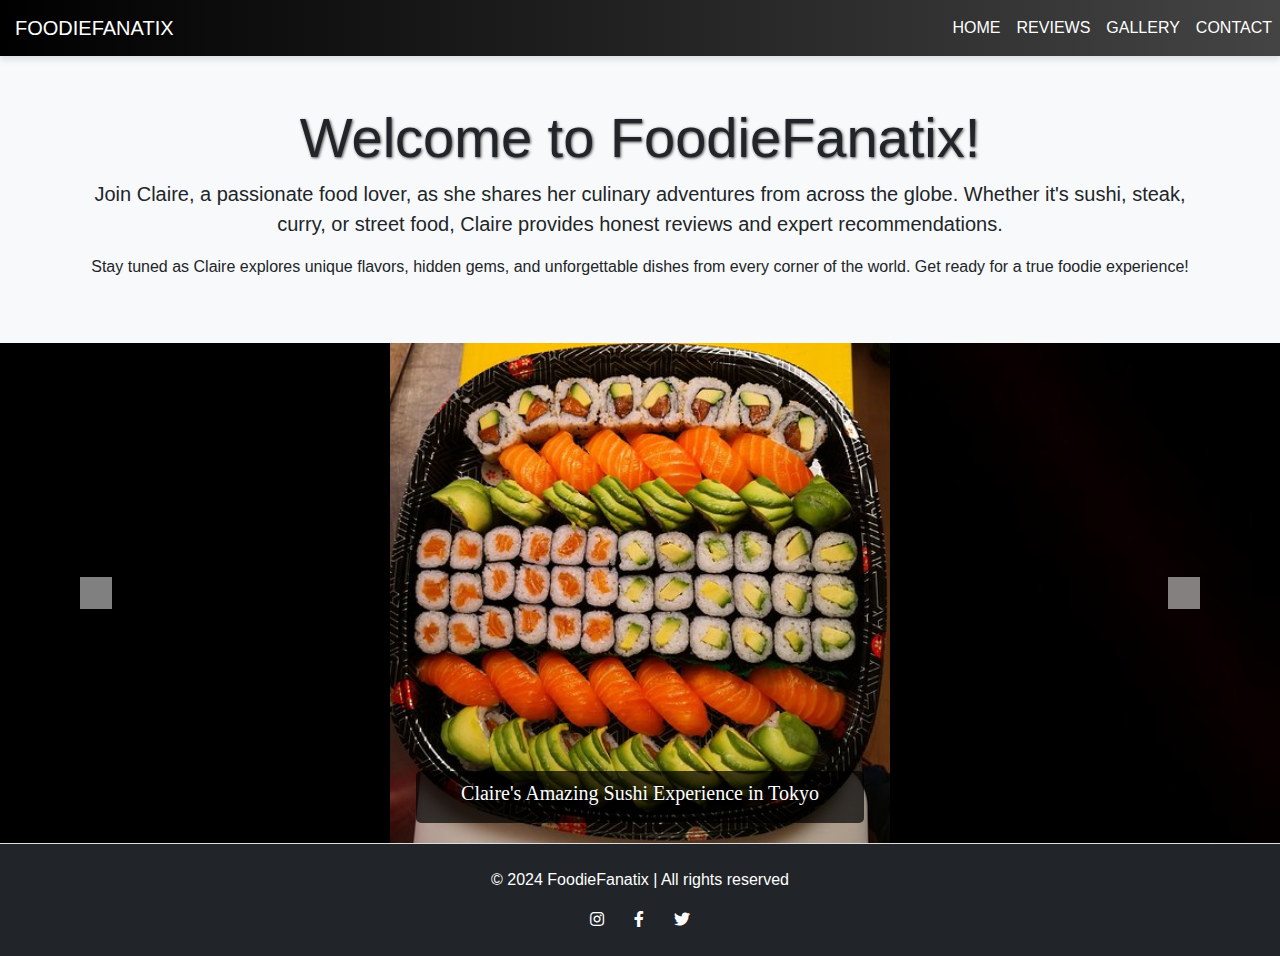
<file: index.html>
<!DOCTYPE html>
<html lang="en">
<head>
    <meta charset="UTF-8">
    <meta name="viewport" content="width=device-width, initial-scale=1.0">
    <title>FoodieFanatix</title>
    <!-- Link to Bootstrap CSS -->
    <link href="https://cdn.jsdelivr.net/npm/bootstrap@5.3.0-alpha1/dist/css/bootstrap.min.css" rel="stylesheet">
    <!-- Link to FontAwesome for icons -->
    <link rel="stylesheet" href="https://cdnjs.cloudflare.com/ajax/libs/font-awesome/5.15.4/css/all.min.css">
    <!-- Link to Custom style.css -->
    <link href="./style.css" rel="stylesheet">
</head>
<body>

    <!-- Navbar -->
    <nav class="navbar navbar-expand-lg" style="background: linear-gradient(to right, #000, #444);">
        <a class="navbar-brand text-white" href="#">FoodieFanatix</a>
        <button class="navbar-toggler" type="button" data-bs-toggle="collapse" data-bs-target="#navbarNav" aria-controls="navbarNav" aria-expanded="false" aria-label="Toggle navigation">
            <span class="navbar-toggler-icon"></span>
        </button>
        <div class="collapse navbar-collapse" id="navbarNav">
            <ul class="navbar-nav ms-auto">
                <li class="nav-item">
                    <a class="nav-link text-white" href="./index.html">Home</a>
                </li>
                <li class="nav-item">
                    <a class="nav-link text-white" href="./review.html">Reviews</a>
                </li>
                <li class="nav-item">
                    <a class="nav-link text-white" href="./gallery.html">Gallery</a>
                </li>
                <li class="nav-item">
                    <a class="nav-link text-white" href="./contact.html">Contact</a>
                </li>
            </ul>
        </div>
    </nav>

    <!-- Welcome Section -->
    <section id="welcome" class="text-center py-5" style="background-color: #f8f9fa;">
        <div class="container">
            <h2 class="display-4 text-dark">Welcome to FoodieFanatix!</h2>
            <p class="lead text-dark">Join Claire, a passionate food lover, as she shares her culinary adventures from across the globe. Whether it's sushi, steak, curry, or street food, Claire provides honest reviews and expert recommendations.</p>
            <p class="text-dark">Stay tuned as Claire explores unique flavors, hidden gems, and unforgettable dishes from every corner of the world. Get ready for a true foodie experience!</p>
        </div>
    </section>

    <!-- Hero Section (Carousel) -->
    <div id="hero" class="carousel slide" data-bs-ride="carousel" data-bs-interval="2000">
        <ol class="carousel-indicators">
            <li data-bs-target="#hero" data-bs-slide-to="0" class="active"></li>
            <li data-bs-target="#hero" data-bs-slide-to="1"></li>
            <li data-bs-target="#hero" data-bs-slide-to="2"></li>
            <li data-bs-target="#hero" data-bs-slide-to="3"></li>
            <li data-bs-target="#hero" data-bs-slide-to="4"></li>
            <li data-bs-target="#hero" data-bs-slide-to="5"></li>
        </ol>
        <div class="carousel-inner">
            <div class="carousel-item active">
                <img class="d-block w-100" src="./images/sushi.jpg" alt="First review">
                <div class="carousel-caption d-none d-md-block">
                    <h5 class="h5">Claire's Amazing Sushi Experience in Tokyo</h5>
                </div>
            </div>
            <div class="carousel-item">
                <img class="d-block w-100" src="./images/steak.jpg" alt="Second review">
                <div class="carousel-caption d-none d-md-block">
                    <h5 class="h5">Claire Reviews the Best Steak in Ohio</h5>
                </div>
            </div>
            <div class="carousel-item">
                <img class="d-block w-100" src="./images/chicken curry.jpg" alt="Third review">
                <div class="carousel-caption d-none d-md-block">
                    <h5 class="h5">Claire's Chicken Curry Adventure in India</h5>
                </div>
            </div>
            <div class="carousel-item">
                <img class="d-block w-100" src="./images/paella.jpg" alt="Fourth review">
                <div class="carousel-caption d-none d-md-block">
                    <h5 class="h5">Claire's Review of the Best Paella in Argentina</h5>
                </div>
            </div>
            <div class="carousel-item">
                <img class="d-block w-100" src="./images/dimsum.jpg" alt="Fifth review">
                <div class="carousel-caption d-none d-md-block">
                    <h5 class="h5">Claire's Dim Sum Delights in Hong Kong</h5>
                </div>
            </div>
            <div class="carousel-item">
                <img class="d-block w-100" src="./images/bankgok.jpg" alt="Sixth review">
                <div class="carousel-caption d-none d-md-block">
                    <h5 class="h5">Claire Reviews the Best Street Food in Bangkok</h5>
                </div>
            </div>
        </div>
        <a class="carousel-control-prev" href="#hero" role="button" data-bs-slide="prev">
            <span class="carousel-control-prev-icon" aria-hidden="true"></span>
            <span class="visually-hidden">Previous</span>
        </a>
        <a class="carousel-control-next" href="#hero" role="button" data-bs-slide="next">
            <span class="carousel-control-next-icon" aria-hidden="true"></span>
            <span class="visually-hidden">Next</span>
        </a>
    </div>

    <!-- Footer Section -->
    <footer class="bg-dark text-center py-4 text-white">
        <p>&copy; 2024 FoodieFanatix | All rights reserved</p>
        <div>
            <a href="#" class="text-white me-3"><i class="fab fa-instagram"></i></a>
            <a href="#" class="text-white me-3"><i class="fab fa-facebook-f"></i></a>
            <a href="#" class="text-white"><i class="fab fa-twitter"></i></a>
        </div>
    </footer>

    <!-- Link to Bootstrap JS -->
    <script src="https://cdn.jsdelivr.net/npm/bootstrap@5.3.0-alpha1/dist/js/bootstrap.bundle.min.js"></script>
</body>
</html>
</file>
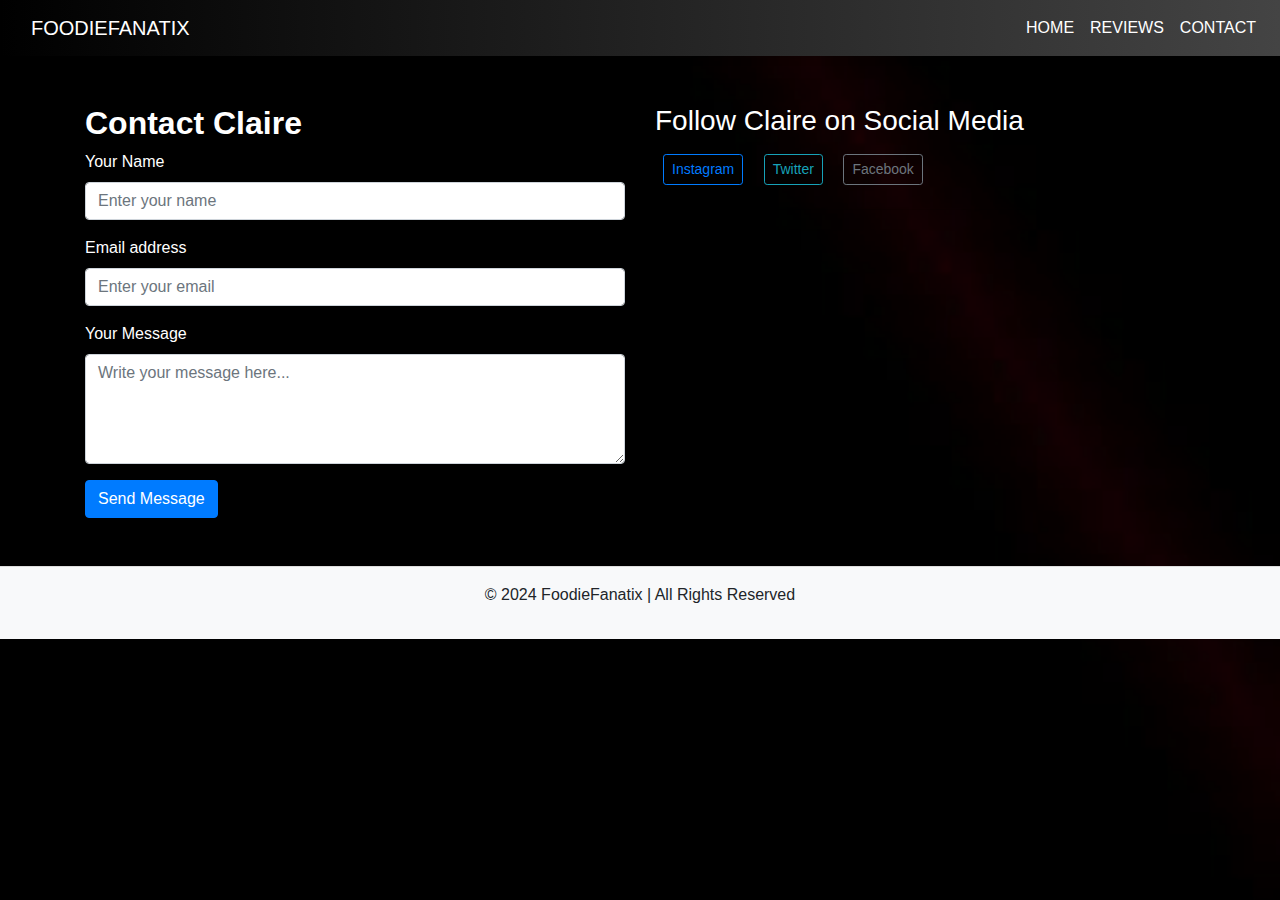
<file: contact.html>
<!DOCTYPE html>
<html lang="en">
<head>
    <meta charset="UTF-8">
    <meta name="viewport" content="width=device-width, initial-scale=1.0">
    <title>Contact - FoodieFanatix</title>
    <!-- Bootstrap CSS -->
    <link href="https://stackpath.bootstrapcdn.com/bootstrap/4.5.2/css/bootstrap.min.css" rel="stylesheet">
    <!-- Custom CSS -->
    <link rel="stylesheet" href="./style.css">
    <style>
        h2, h3 {
            color: white;
        }
    </style>
</head>
<body>
    <!-- Navbar -->
    <nav class="navbar navbar-expand-lg navbar-light bg-light">
        <a class="navbar-brand" href="#">FoodieFanatix</a>
        <button class="navbar-toggler" type="button" data-toggle="collapse" data-target="#navbarNav" aria-controls="navbarNav" aria-expanded="false" aria-label="Toggle navigation">
            <span class="navbar-toggler-icon"></span>
        </button>
        <div class="collapse navbar-collapse" id="navbarNav">
            <ul class="navbar-nav ml-auto">
                <li class="nav-item">
                    <a class="nav-link" href="./index.html">Home</a>
                </li>
                <li class="nav-item">
                    <a class="nav-link" href="./review.html">Reviews</a>
                </li>
                <li class="nav-item active">
                    <a class="nav-link" href="./contact.html">Contact</a>
                </li>
            </ul>
        </div>
    </nav>

    <!-- Contact Page Section -->
    <div class="container my-5">
        <div class="row">
            <!-- Left Column with Contact Form -->
            <div class="col-md-6">
                <h2>Contact Claire</h2>
                <form action="#" method="post">
                    <div class="form-group white-heading">
                        <label for="name">Your Name</label>
                        <input type="text" class="form-control" id="name" placeholder="Enter your name" required>
                    </div>
                    <div class="form-group white-heading">
                        <label for="email">Email address</label>
                        <input type="email" class="form-control" id="email" placeholder="Enter your email" required>
                    </div>
                    <div class="form-group white-heading">
                        <label for="message white-heading">Your Message</label>
                        <textarea class="form-control" id="message" rows="4" placeholder="Write your message here..." required></textarea>
                    </div>
                    <button type="submit" class="btn btn-primary">Send Message</button>
                </form>
            </div>

            <!-- Right Column with Social Media Links -->
            <div class="col-md-6">
                <h3>Follow Claire on Social Media</h3>
                <div class="social-icons">
                    <a href="https://instagram.com" target="_blank" class="btn btn-outline-primary btn-sm m-2">
                        Instagram
                    </a>
                    <a href="https://twitter.com" target="_blank" class="btn btn-outline-info btn-sm m-2">
                        Twitter
                    </a>
                    <a href="https://facebook.com" target="_blank" class="btn btn-outline-secondary btn-sm m-2">
                        Facebook
                    </a>
                </div>
                <hr>
            </div>
        </div>
    </div>

    <!-- Footer -->
    <footer class="bg-light text-center py-3">
        <p>&copy; 2024 FoodieFanatix | All Rights Reserved</p>
    </footer>

    <!-- Bootstrap and jQuery JS -->
    <script src="https://code.jquery.com/jquery-3.4.1.min.js"></script>
    <script src="https://stackpath.bootstrapcdn.com/bootstrap/4.5.2/js/bootstrap.bundle.min.js"></script>
</body>
</html>
</file>
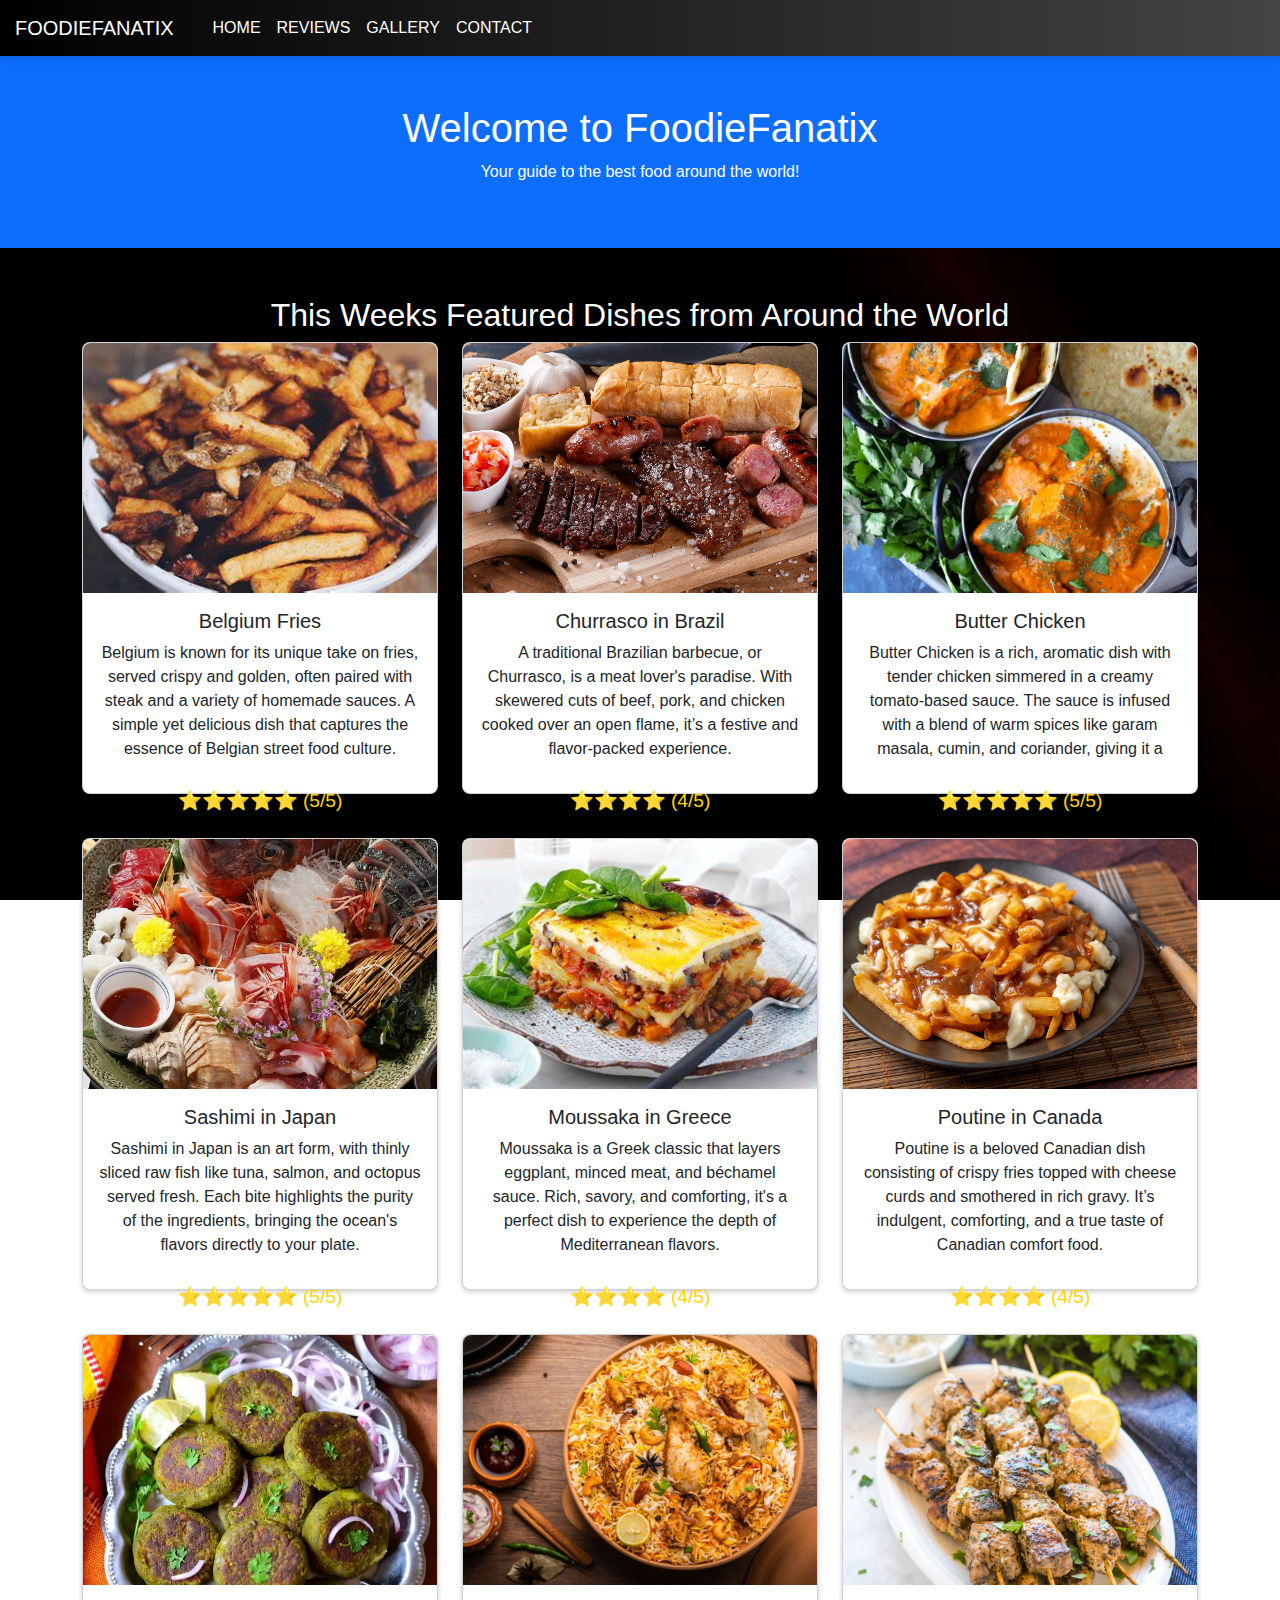
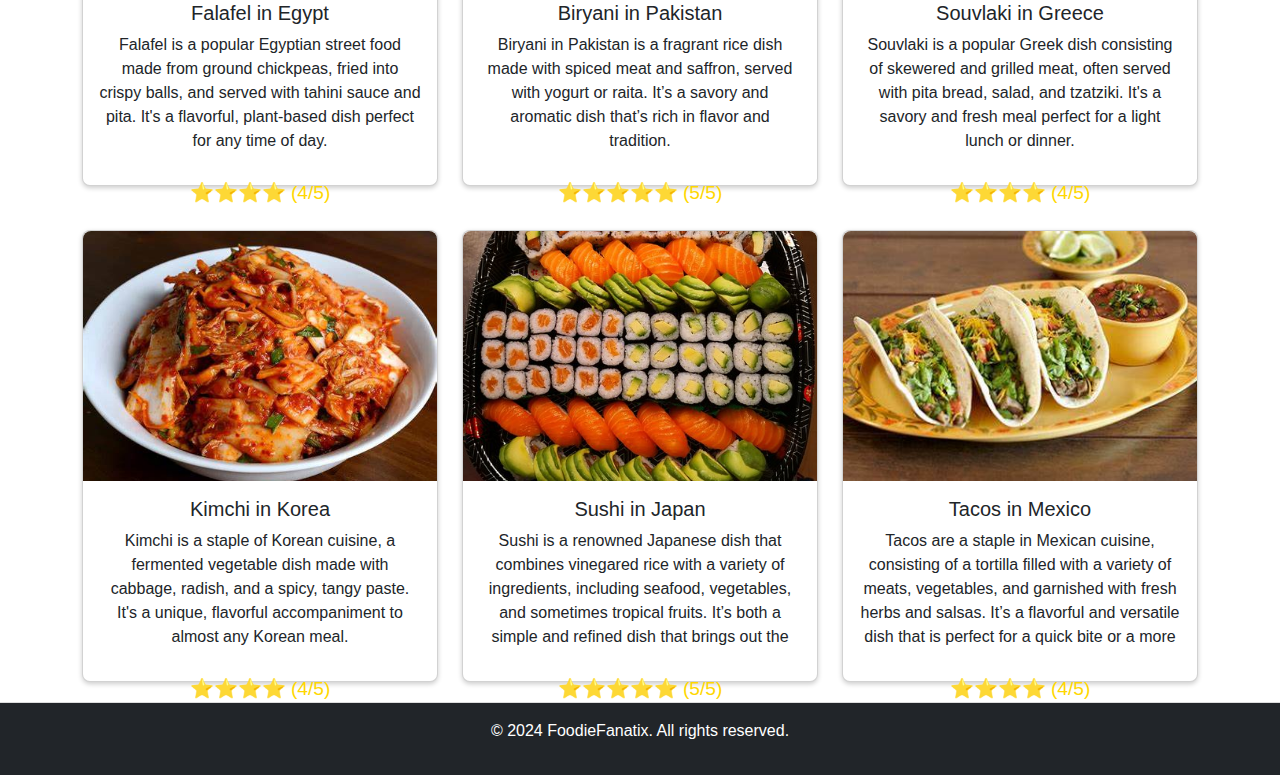
<file: review.html>
<!DOCTYPE html>
<html lang="en">
<head>
    <meta charset="UTF-8">
    <meta name="viewport" content="width=device-width, initial-scale=1.0">
    <title>FoodieFanatix - Home</title>
    <!-- Link to Bootstrap CSS -->
    <link href="https://cdn.jsdelivr.net/npm/bootstrap@5.3.0-alpha1/dist/css/bootstrap.min.css" rel="stylesheet">
    <!-- Link to Custom style.css -->
    <link href="./style.css" rel="stylesheet">
    <style>
        .card {
            margin-bottom: 20px;
        }
        .card-body {
            height: 200px;
        }
        .card-text {
            height: 120px; /* Adjust text height for uniformity */
            overflow: hidden;
        }
        .rating {
            font-size: 1.2em;
            color: gold;
        }
    </style>
</head>
<body>

    <!-- Navbar -->
    <nav class="navbar navbar-expand-lg navbar-light bg-light">
        <a class="navbar-brand" href="#">FoodieFanatix</a>
        <button class="navbar-toggler" type="button" data-bs-toggle="collapse" data-bs-target="#navbarNav" aria-controls="navbarNav" aria-expanded="false" aria-label="Toggle navigation">
            <span class="navbar-toggler-icon"></span>
        </button>
        <div class="collapse navbar-collapse" id="navbarNav">
            <ul class="navbar-nav ml-auto">
                <li class="nav-item active">
                    <a class="nav-link" href="./index.html">Home</a>
                </li>
                <li class="nav-item">
                    <a class="nav-link" href="./review.html">Reviews</a>
                </li>
                <li class="nav-item">
                    <a class="nav-link" href="./gallery.html">Gallery</a>
                </li>
                <li class="nav-item">
                    <a class="nav-link" href="./contact.html">Contact</a>
                </li>
            </ul>
        </div>
    </nav>

    <!-- Hero Section -->
    <header class="hero bg-primary text-white text-center py-5">
        <h1>Welcome to FoodieFanatix</h1>
        <p >Your guide to the best food around the world!</p>
    </header>

    <!-- Featured Dishes -->
    <div class="container mt-5">
        <h2 class="h2 text-center title"> This Weeks Featured Dishes from Around the World</h2>
        <div class="row g-4"> <!-- Added g-4 for more spacing between rows -->
            <!-- Dish 1 -->
            <div class="col-md-4">
                <div class="card">
                    <img src="./images/steak and chips.jpg" class="card-img-top" alt="Belgium Fries">
                    <div class="card-body">
                        <h5 class="card-title">Belgium Fries</h5>
                        <p class="card-text">Belgium is known for its unique take on fries, served crispy and golden, often paired with steak and a variety of homemade sauces. A simple yet delicious dish that captures the essence of Belgian street food culture.</p>
                        <div class="rating">⭐⭐⭐⭐⭐ (5/5)</div>
                    </div>
                </div>
            </div>

            <!-- Dish 2 -->
            <div class="col-md-4">
                <div class="card">
                    <img src="./images/churasco.jpg" class="card-img-top" alt="Churrasco in Brazil">
                    <div class="card-body">
                        <h5 class="card-title">Churrasco in Brazil</h5>
                        <p class="card-text">A traditional Brazilian barbecue, or Churrasco, is a meat lover's paradise. With skewered cuts of beef, pork, and chicken cooked over an open flame, it’s a festive and flavor-packed experience.</p>
                        <div class="rating">⭐⭐⭐⭐ (4/5)</div>
                    </div>
                </div>
            </div>

            <!-- Dish 3 -->
            <div class="col-md-4">
                <div class="card">
                    <img src="./images/butter chicken.jpg" class="card-img-top" alt="Curry in India">
                    <div class="card-body">
                        <h5 class="card-title">Butter Chicken</h5>
                        <p class="card-text">Butter Chicken is a rich, aromatic dish with tender chicken simmered in a creamy tomato-based sauce. The sauce is infused with a blend of warm spices like garam masala, cumin, and coriander, giving it a perfect balance of mild heat and sweetness. Its velvety texture and bold flavors make it a favorite among curry lovers. Often served with naan or rice, Butter Chicken offers a comforting and indulgent dining experience that's beloved around the world.</p>
                        <div class="rating">⭐⭐⭐⭐⭐ (5/5)</div>
                    </div>
                </div>
            </div>

            <!-- Dish 4 -->
            <div class="col-md-4">
                <div class="card">
                    <img src="./images/sashimi.jpg" class="card-img-top" alt="Sashimi in Japan">
                    <div class="card-body">
                        <h5 class="card-title">Sashimi in Japan</h5>
                        <p class="card-text">Sashimi in Japan is an art form, with thinly sliced raw fish like tuna, salmon, and octopus served fresh. Each bite highlights the purity of the ingredients, bringing the ocean's flavors directly to your plate.</p>
                        <div class="rating">⭐⭐⭐⭐⭐ (5/5)</div>
                    </div>
                </div>
            </div>

            <!-- Dish 5 -->
            <div class="col-md-4">
                <div class="card">
                    <img src="./images/moussaka.jpg" class="card-img-top" alt="Moussaka in Greece">
                    <div class="card-body">
                        <h5 class="card-title">Moussaka in Greece</h5>
                        <p class="card-text">Moussaka is a Greek classic that layers eggplant, minced meat, and béchamel sauce. Rich, savory, and comforting, it's a perfect dish to experience the depth of Mediterranean flavors.</p>
                        <div class="rating">⭐⭐⭐⭐ (4/5)</div>
                    </div>
                </div>
            </div>

            <!-- Dish 6 -->
            <div class="col-md-4">
                <div class="card">
                    <img src="./images/poutine.jpg" class="card-img-top" alt="Poutine in Canada">
                    <div class="card-body">
                        <h5 class="card-title">Poutine in Canada</h5>
                        <p class="card-text">Poutine is a beloved Canadian dish consisting of crispy fries topped with cheese curds and smothered in rich gravy. It’s indulgent, comforting, and a true taste of Canadian comfort food.</p>
                        <div class="rating">⭐⭐⭐⭐ (4/5)</div>
                    </div>
                </div>
            </div>

            <!-- Dish 7 -->
            <div class="col-md-4">
                <div class="card">
                    <img src="./images/falafel.jpg" class="card-img-top" alt="Falafel in Egypt">
                    <div class="card-body">
                        <h5 class="card-title">Falafel in Egypt</h5>
                        <p class="card-text">Falafel is a popular Egyptian street food made from ground chickpeas, fried into crispy balls, and served with tahini sauce and pita. It's a flavorful, plant-based dish perfect for any time of day.</p>
                        <div class="rating">⭐⭐⭐⭐ (4/5)</div>
                    </div>
                </div>
            </div>

            <!-- Dish 8 -->
            <div class="col-md-4">
                <div class="card">
                    <img src="./images/biryani.jpg" class="card-img-top" alt="Biryani in Pakistan">
                    <div class="card-body">
                        <h5 class="card-title">Biryani in Pakistan</h5>
                        <p class="card-text">Biryani in Pakistan is a fragrant rice dish made with spiced meat and saffron, served with yogurt or raita. It’s a savory and aromatic dish that’s rich in flavor and tradition.</p>
                        <div class="rating">⭐⭐⭐⭐⭐ (5/5)</div>
                    </div>
                </div>
            </div>

            <!-- Dish 9 -->
            <div class="col-md-4">
                <div class="card">
                    <img src="./images/souvlaki.jpg" class="card-img-top" alt="Souvlaki in Greece">
                    <div class="card-body">
                        <h5 class="card-title">Souvlaki in Greece</h5>
                        <p class="card-text">Souvlaki is a popular Greek dish consisting of skewered and grilled meat, often served with pita bread, salad, and tzatziki. It's a savory and fresh meal perfect for a light lunch or dinner.</p>
                        <div class="rating">⭐⭐⭐⭐ (4/5)</div>
                    </div>
                </div>
            </div>

            <!-- Dish 10 -->
            <div class="col-md-4">
                <div class="card">
                    <img src="./images/kimchi.jpg" class="card-img-top" alt="Kimchi in Korea">
                    <div class="card-body">
                        <h5 class="card-title">Kimchi in Korea</h5>
                        <p class="card-text">Kimchi is a staple of Korean cuisine, a fermented vegetable dish made with cabbage, radish, and a spicy, tangy paste. It's a unique, flavorful accompaniment to almost any Korean meal.</p>
                        <div class="rating">⭐⭐⭐⭐ (4/5)</div>
                    </div>
                </div>
            </div>

            <!-- Dish 11 -->
            <div class="col-md-4">
                <div class="card">
                    <img src="./images/sushi.jpg" class="card-img-top" alt="Sushi in Japan">
                    <div class="card-body">
                        <h5 class="card-title">Sushi in Japan</h5>
                        <p class="card-text">Sushi is a renowned Japanese dish that combines vinegared rice with a variety of ingredients, including seafood, vegetables, and sometimes tropical fruits. It’s both a simple and refined dish that brings out the natural flavors of the fresh ingredients.</p>
                        <div class="rating">⭐⭐⭐⭐⭐ (5/5)</div>
                    </div>
                </div>
            </div>

            <!-- Dish 12 -->
            <div class="col-md-4">
                <div class="card">
                    <img src="./images/tacos.jpg" class="card-img-top" alt="Tacos in Mexico">
                    <div class="card-body">
                        <h5 class="card-title">Tacos in Mexico</h5>
                        <p class="card-text">Tacos are a staple in Mexican cuisine, consisting of a tortilla filled with a variety of meats, vegetables, and garnished with fresh herbs and salsas. It’s a flavorful and versatile dish that is perfect for a quick bite or a more elaborate meal.</p>
                        <div class="rating">⭐⭐⭐⭐ (4/5)</div>
                    </div>
                </div>
            </div>
        </div>
    </div>

    <!-- Footer -->
    <footer class="bg-dark text-white text-center py-3">
        <p>&copy; 2024 FoodieFanatix. All rights reserved.</p>
    </footer>

    <!-- Link to Bootstrap JS and Popper.js -->
    <script src="https://cdn.jsdelivr.net/npm/@popperjs/core@2.11.6/dist/umd/popper.min.js"></script>
    <script src="https://cdn.jsdelivr.net/npm/bootstrap@5.3.0-alpha1/dist/js/bootstrap.min.js"></script>
</body>
</html>
</file>
<file: style.css>
/* General Body Styling */
body {
    font-family: Arial, sans-serif;
    background-image: url('./images/backround.jpg'); /* Replace with the path to your image */
    background-size: cover; /* Ensures the image covers the entire body */
    background-position: center; /* Centers the image */
    background-attachment: fixed; /* Keeps the background fixed while scrolling */
    margin: 0; /* Removes any default margin */
    padding: 0; /* Removes padding */
}

body::before {
    content: '';
    position: absolute;
    top: 0;
    left: 0;
    width: 100%;
    height: 100%;
    background: rgba(0, 0, 0, 0.3); /* Darkens the background image slightly */
    z-index: -1;
}

/* Hero Section */
#hero {
    position: relative;
    height: 500px; /* Adjust as needed */
    background: transparent; /* Ensures no separate background is applied to the hero */
}

#hero img {
    height: 500px;
    object-fit: contain;
    width: 100%;
}

#hero::before {
    content: '';
    position: absolute;
    top: 0;
    left: 0;
    width: 100%;
    height: 100%;
    background: rgba(0, 0, 0, 0.4); /* Adds a dark overlay */
    z-index: 1;
}

#hero img {
    position: relative;
    z-index: 2;
}

/* Carousel */
.carousel-inner {
    border-radius: 10px;
    overflow: hidden;
}

.carousel-item img {
    height: 100%;
    object-fit: contain;
    width: 100%;
}

.carousel-caption {
    position: absolute;
    bottom: 20px;
    left: 50%;
    transform: translateX(-50%);
    background-color: rgba(0, 0, 0, 0.7); /* Dark background with opacity */
    color: white;
    padding: 10px 20px;
    border-radius: 5px;
    max-width: 80%;
    text-align: center;
    font-family: 'Georgia', serif;
    font-size: 1.2rem;
    z-index: 2; /* Ensures the caption is above the image */
}


.carousel-control-prev-icon, .carousel-control-next-icon {
    background-color: rgb(255, 255, 255);
}

/* Navbar Styling */
nav {
    background: linear-gradient(to right, #000, #444); /* Subtle gradient */
    box-shadow: 0 4px 6px rgba(0, 0, 0, 0.1);
}

nav a {
    color: white !important;
    text-transform: uppercase;
    font-size: 1rem;
    padding: 10px 15px;
    transition: color 0.3s ease;
}

nav a:hover {
    color: #ff7e5f !important;
}

/* Typography */
h2, h4 {
    color: white;  /* Updated to proper selectors */
    font-weight: bold;
    text-shadow: 1px 1px 3px rgba(0, 0, 0, 0.7);
}

footer h2, footer H4 {
    color: #000;
}

/* Card Styling */
.card {
    margin-bottom: 20px;
    box-shadow: 0 2px 5px rgba(0, 0, 0, 0.2); /* Adds depth */
    border-radius: 8px;
}

.card img {
    height: 250px;
    object-fit: cover;
    border-top-left-radius: 8px;
    border-top-right-radius: 8px;
}

.card-body {
    text-align: center;
}

/* Rating Styling */
.rating {
    font-size: 1.5em; /* Ensure the stars are of appropriate size */
    color: rgb(255, 217, 0);
    margin-top: 10px; /* Add some space between the description and rating */
    display: inline-block;
}

/* Footer Styling */
footer {
    background-color: #f8f9fa;
    padding: 20px;
    text-align: center;
    border-top: 1px solid #ddd;
}

footer a {
    margin: 0 10px;
    color: #444;
    font-weight: bold;
    text-decoration: none;
    transition: color 0.3s ease;
}

footer a:hover {
    color: #ff7e5f;
    text-decoration: underline;
}

.title{
    color: #ffffff;
}

.h5{
    color: white;
}

.white-heading {
    color: white !important;
}
</file>
